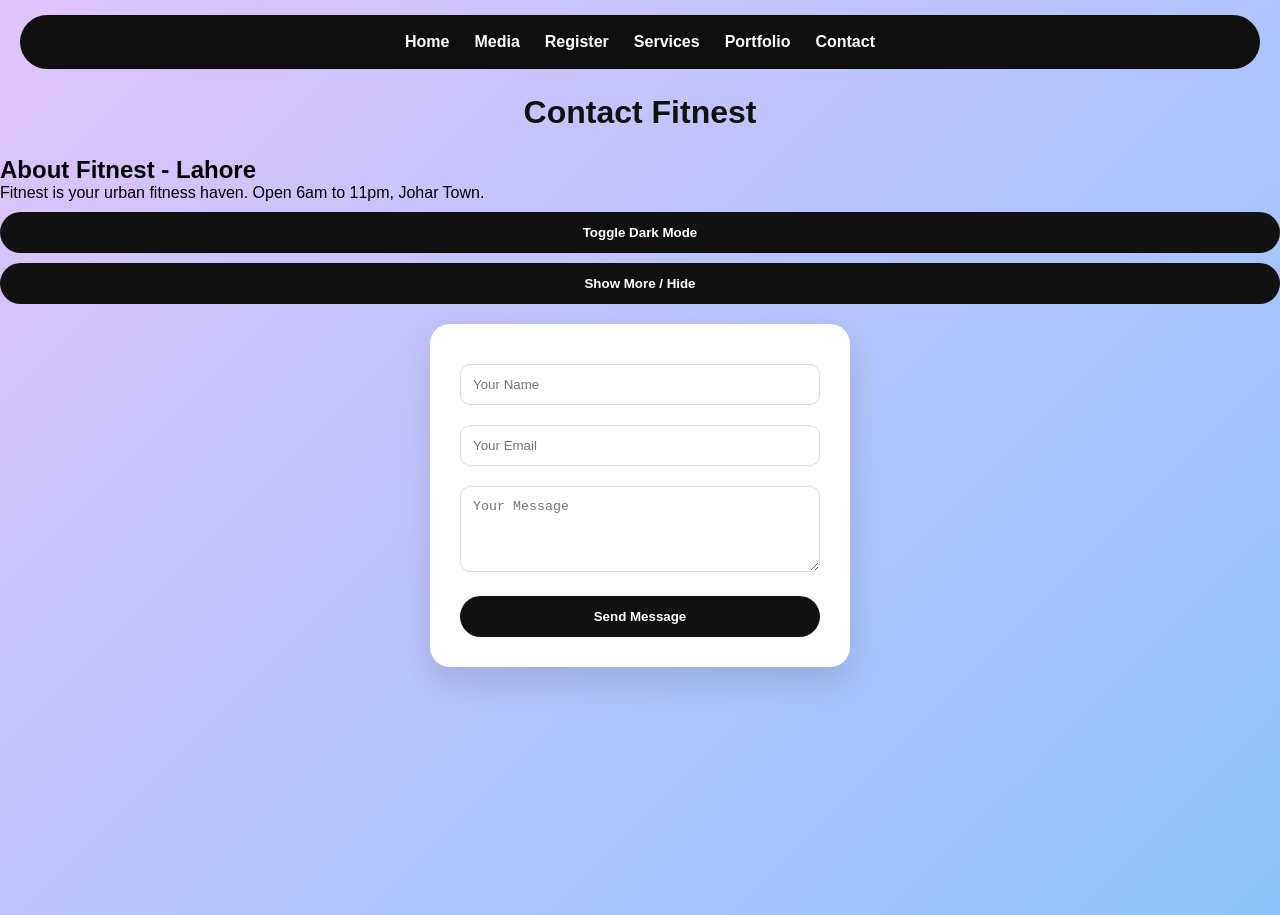
<file: contact.html>
<!DOCTYPE html>
<html lang="en">
<head><meta charset="UTF-8"><title>Fitnest - Contact</title><link rel="stylesheet" href="contact.css"></head>
<body>
<nav>
  <a href="index.html">Home</a>
  <a href="media.html">Media</a>
  <a href="register.html">Register</a>
  <a href="services.html">Services</a>
  <a href="portfolio.html">Portfolio</a>
  <a href="contact.html">Contact</a>
</nav>
<h1>Contact Fitnest</h1>
<div class="contact-wrapper">
  <div class="about">
    <h2>About Fitnest - Lahore</h2>
    <p>Fitnest is your urban fitness haven. Open 6am to 11pm, Johar Town.</p>
    <button id="themeBtn">Toggle Dark Mode</button>
    <p id="moreText" style="display:none;">We have 50+ certified trainers and diet plans.</p>
    <button id="showBtn">Show More / Hide</button>
  </div>
  <form class="contact-form">
    <input type="text" placeholder="Your Name" required>
    <input type="email" id="email" placeholder="Your Email" required>
    <span id="emailMsg"></span>
    <textarea rows="4" placeholder="Your Message" required></textarea>
    <button type="submit">Send Message</button>
  </form>
</div>
<script src="contact.js"></script>
</body>
</html>
</file>
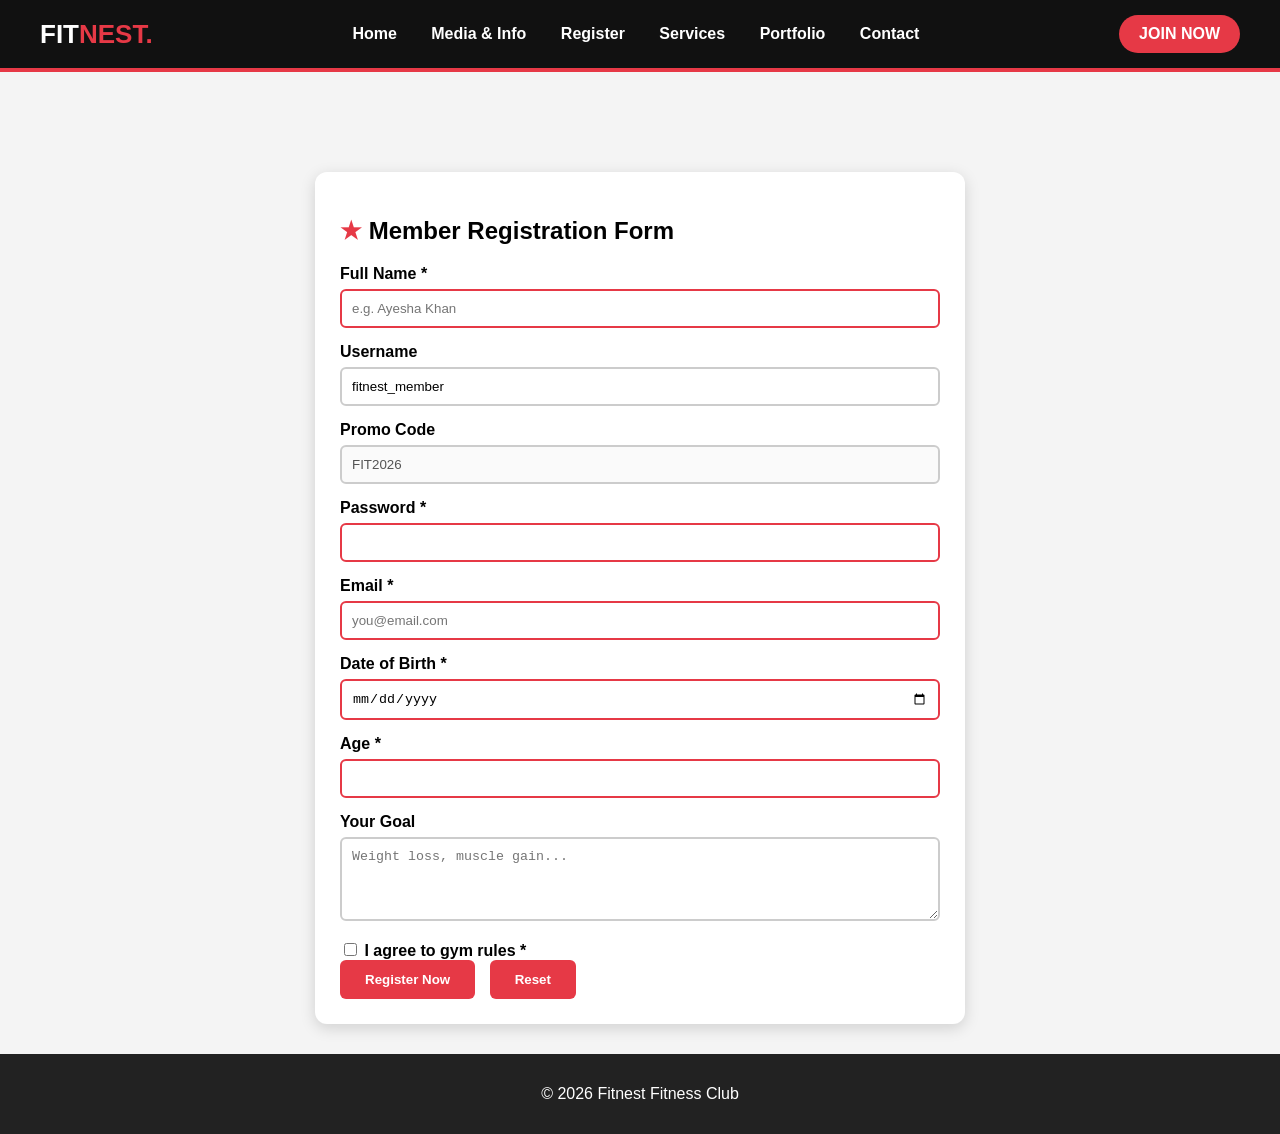
<file: register.html>
<!DOCTYPE html>
<html lang="en">
<head>
  <meta charset="UTF-8">
  <meta name="viewport" content="width=device-width, initial-scale=1.0">
  <title>Fitnest - Register</title>
  <link rel="stylesheet" href="register.css">
</head>
<body>
  <header class="navbar">
    <a href="index.html" class="logo">FIT<span>NEST.</span></a>
    <nav>
      <a href="index.html">Home</a>
      <a href="media.html">Media & Info</a>
      <a href="register.html">Register</a>
      <a href="services.html">Services</a>
      <a href="portfolio.html">Portfolio</a>
      <a href="contact.html">Contact</a>
    </nav>
    <a href="register.html" class="nav-button">JOIN NOW</a>
  </header>

  <main>
    <form action="#" method="post" enctype="multipart/form-data" onsubmit="return validateForm()">
      <h2>Member Registration Form</h2>

      <label for="fullname">Full Name *</label>
      <input type="text" id="fullname" name="fullname" required minlength="3" maxlength="30" placeholder="e.g. Ayesha Khan">

      <label for="username">Username</label>
      <input type="text" id="username" name="username" value="fitnest_member" readonly>

      <label for="promo">Promo Code</label>
      <input type="text" id="promo" name="promo" value="FIT2026" disabled>

      <label for="pass">Password *</label>
      <input type="password" id="pass" name="password" required minlength="6">

      <label for="email">Email *</label>
      <input type="email" id="email" name="email" required placeholder="you@email.com">

      <label for="dob">Date of Birth *</label>
      <input type="date" id="dob" name="dob" required>

      <label for="age">Age *</label>
      <input type="number" id="age" name="age" required min="12" max="80">

      <label for="goal">Your Goal</label>
      <textarea id="goal" name="goal" rows="4" placeholder="Weight loss, muscle gain..."></textarea>

      <label><input type="checkbox" name="terms" required> I agree to gym rules *</label>

      <button type="submit">Register Now</button>
      <button type="reset">Reset</button>
    </form>
  </main>

  <footer><p>© 2026 Fitnest Fitness Club</p></footer>

  <script>
    function validateForm(){
      let name = document.getElementById("fullname").value;
      let email = document.getElementById("email").value;
      if(name==""){ alert("Full Name likho"); return false; }
      if(email=="" || !email.includes("@")){ alert("Sahi Email likho"); return false; }
      alert("Registration Successful!");
      return true;
    }
  </script>

</body>
</html>
</file>
<file: contact.css>
*{margin:0;padding:0;box-sizing:border-box}
body{font-family:'Segoe UI',sans-serif;background:linear-gradient(135deg,#e0c3fc 0%,#8ec5fc 100%);min-height:100vh}
nav{background:#0f0f0f;padding:18px;display:flex;gap:25px;justify-content:center;border-radius:50px;margin:15px 20px;}
nav a{color:#fff;text-decoration:none;font-weight:600} nav a:hover{color:#8e44ad}
h1{text-align:center;margin:25px 0;color:#111}
form{max-width:420px;margin:20px auto;background:#fff;padding:30px;border-radius:20px;box-shadow:0 15px 35px rgba(0,0,0,0.12)}
input,textarea{width:100%;padding:12px;margin:10px 0;border:1.5px solid #ddd;border-radius:10px;outline:none;transition:0.3s}
input:focus,textarea:focus{border-color:#8e44ad;box-shadow:0 0 0 3px rgba(142,68,173,0.1)}
button{width:100%;padding:13px;background:#111;color:#fff;border:none;border-radius:25px;font-weight:700;cursor:pointer;transition:0.3s;margin-top:10px}
button:hover{background:#8e44ad;transform:translateY(-2px)}
</file>
<file: register.css>
body { font-family: Arial, sans-serif; margin: 0; background: #f4f4f4; }
.navbar { display: flex; justify-content: space-between; align-items: center; background: #111; padding: 15px 40px; border-bottom: 4px solid #e63946; }
.logo { color: white; text-decoration: none; font-size: 26px; font-weight: bold; }
.logo span { color: #e63946; }
.navbar nav a { color: white; text-decoration: none; margin: 0 15px; font-weight: bold; }
.nav-button { background: #e63946; color: white; padding: 10px 20px; border-radius: 20px; text-decoration: none; font-weight: bold; }

form { 
  max-width: 600px; 
  margin: 100px auto 30px auto; /* upar se 100px diya taake header ke neeche aaye */
  background: white; 
  padding: 25px; 
  border-radius: 12px; 
  box-shadow: 0 4px 15px rgba(0,0,0,0.15);
  display: block; /* important */
}
form h2::before { content: "★ "; color: #e63946; }
form label { font-weight: bold; display: block; }

/* Attribute selector */
input[type="text"], input[type="email"], input[type="password"],
input[type="date"], input[type="url"], input[type="number"],
input[type="time"], select, textarea {
  width: 100%; padding: 10px; margin: 6px 0 15px 0;
  border: 2px solid #ccc; border-radius: 6px; box-sizing: border-box;
}
input:focus, select:focus, textarea:focus { border-color: #e63946; outline: none; background-color: #fff5f5; }
input:valid { border-color: green; }
input:invalid { border-color: #e63946; }
fieldset { margin-bottom: 15px; border: 1px solid #ddd; border-radius: 6px; }
fieldset label { font-weight: normal; display: inline-block; margin-right: 15px; }
button { background: #e63946; color: white; padding: 12px 25px; border: none; border-radius: 6px; cursor: pointer; font-weight: bold; margin-right: 10px; }
button:hover { background: #111; }
footer { text-align: center; padding: 15px; background: #222; color: white; }
</file>
